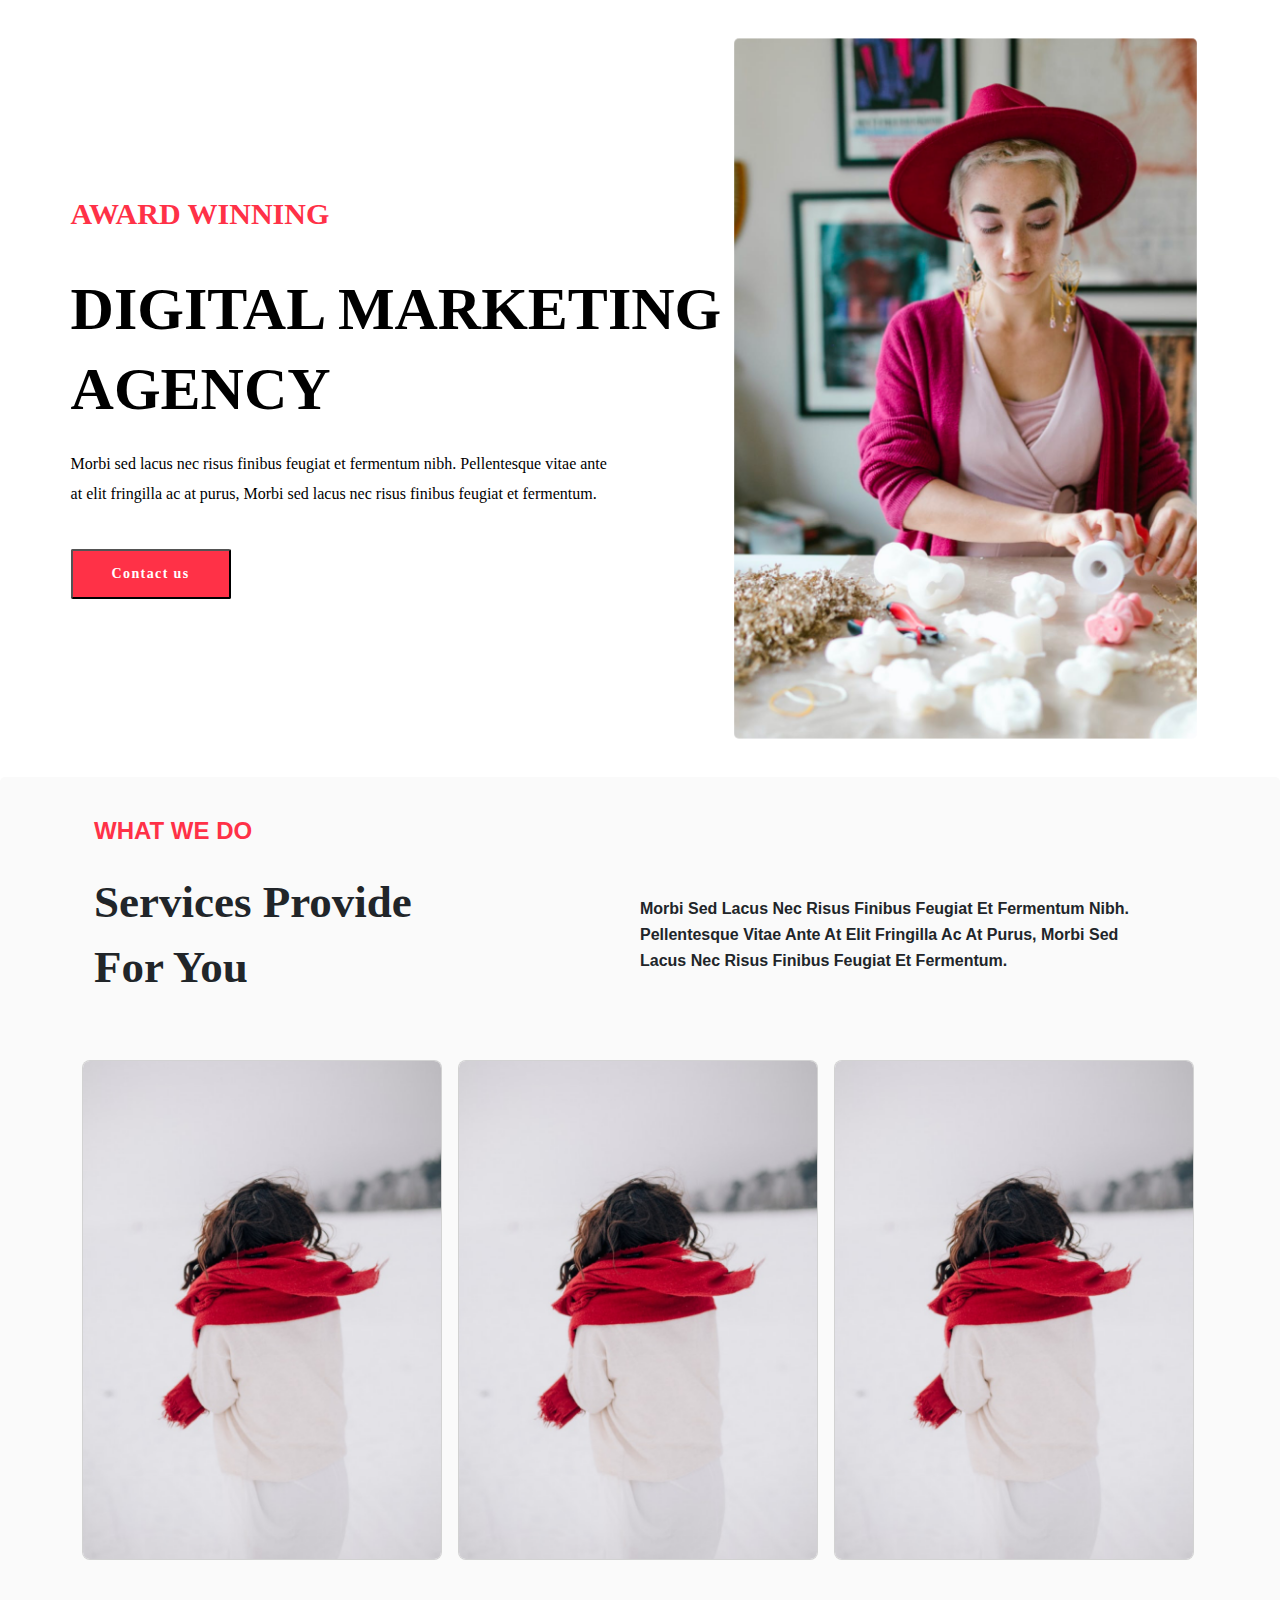
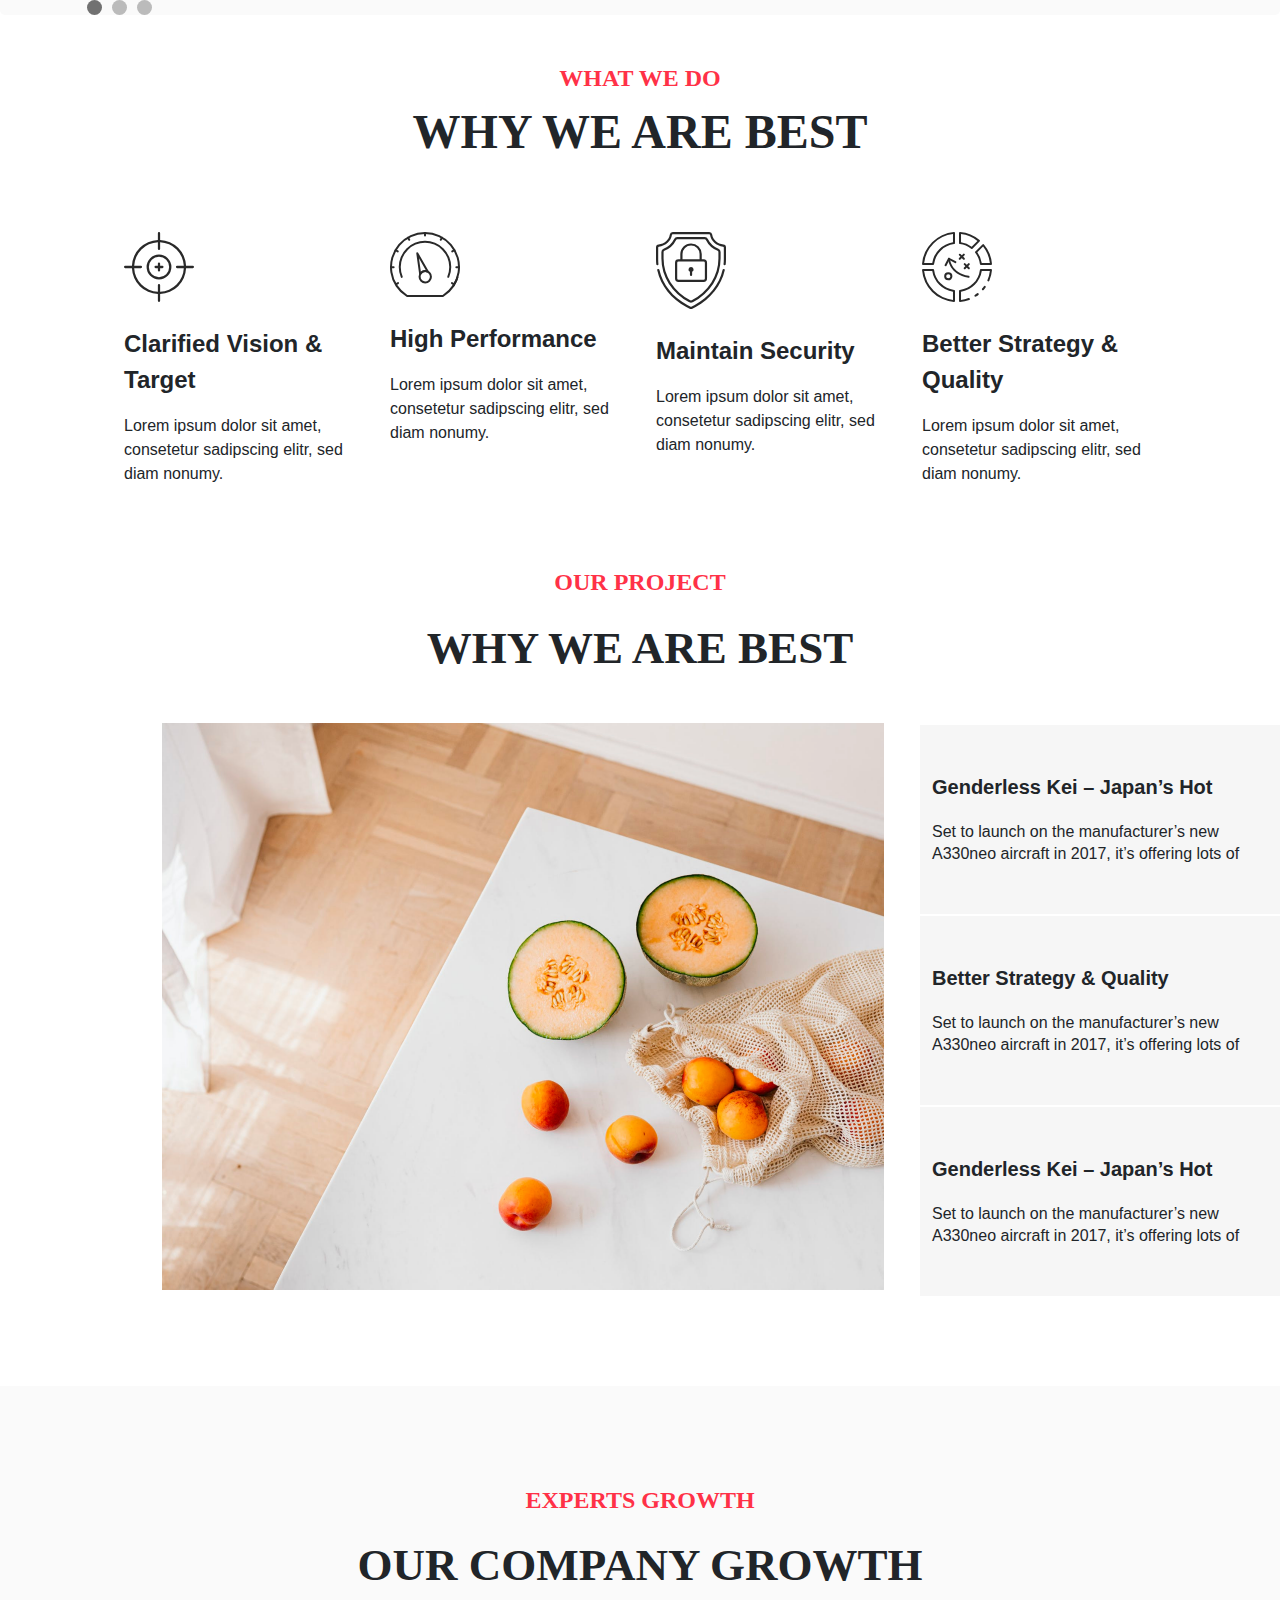
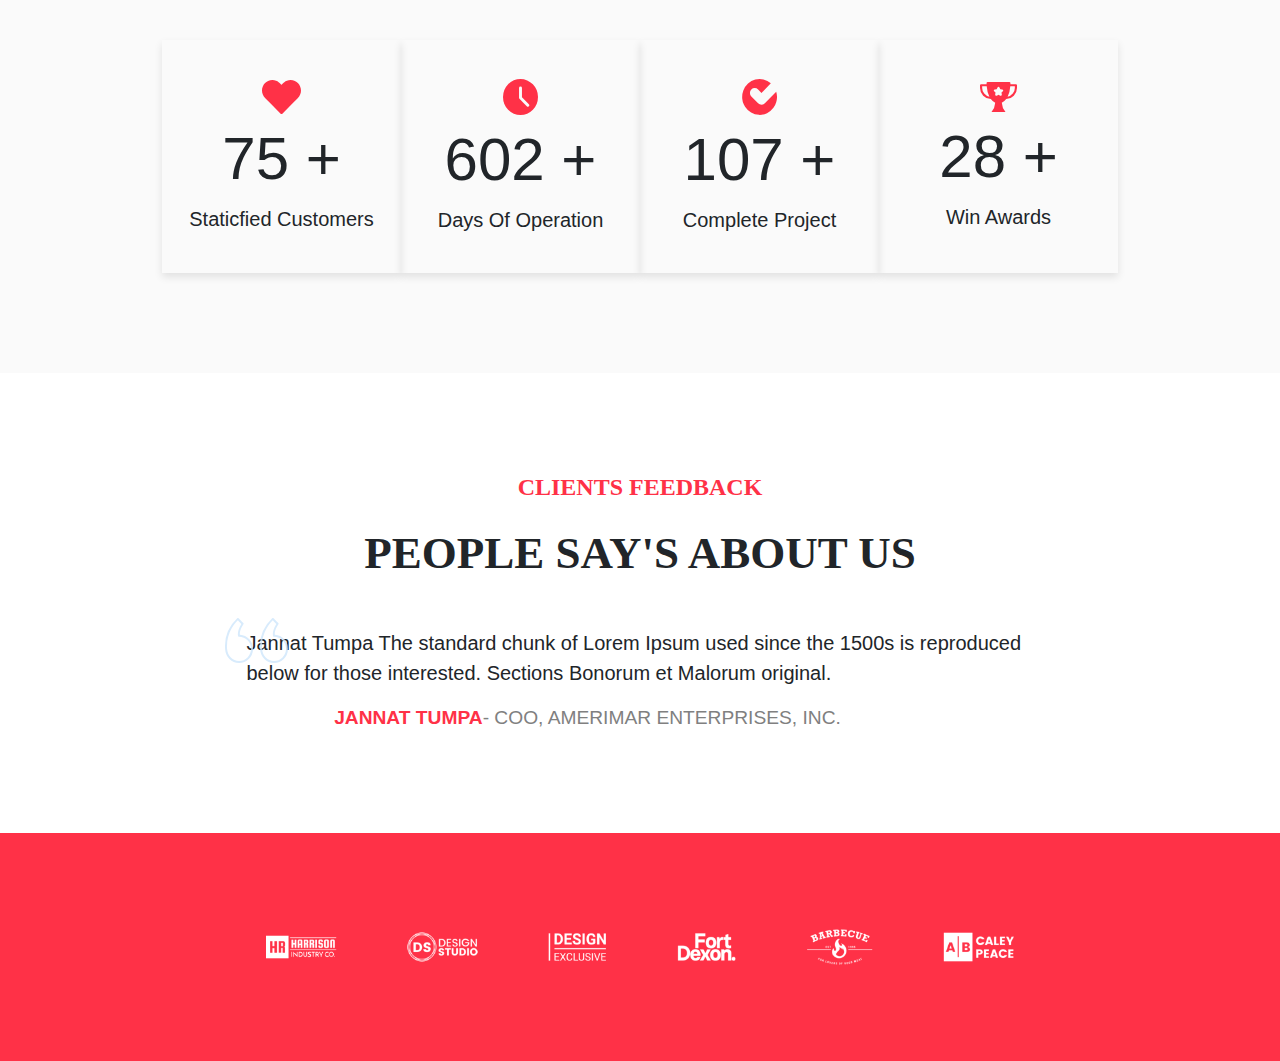
<file: index.html>
<!DOCTYPE html>
<html lang="en">
<head>
    <meta charset="UTF-8">
    <meta name="viewport" content="width=device-width, initial-scale=1.0">
    <title>Fyle Assignment</title>
    <link href="https://cdn.jsdelivr.net/npm/bootstrap@5.3.3/dist/css/bootstrap.min.css" rel="stylesheet" integrity="sha384-QWTKZyjpPEjISv5WaRU9OFeRpok6YctnYmDr5pNlyT2bRjXh0JMhjY6hW+ALEwIH" crossorigin="anonymous">
    <link rel="stylesheet" href="https://unpkg.com/swiper/swiper-bundle.min.css" />
    <link rel="stylesheet" href="styles.css">
    <link rel="icon" type="image/x-icon" href="https://gdm-catalog-fmapi-prod.imgix.net/ProductLogo/d46e1bd5-a89e-4934-89f1-8e1e251446e3.png?ixlib=react-9.0.3&ch=Width%2CDPR&auto=format&w=1678">
</head>
<body>
<!-- Form Section -->
<section id="contact-form-section" class="form">
    <form id="ajaxForm" action="https://getform.io/f/bolgmzya" method="POST">
        <div class="form-container container">
            <h1 class="form-heading">Talk to us</h1>
            <div class="row mb-3">
                <div class="col-12 input-wrapper">
                    <input type="email" name="email" class="email" placeholder="Work email*" required />
                </div>
            </div>
            <div class="row mb-3">
                <div class="col-md-6 input-wrapper">
                    <input type="text" name="first-name" class="text" placeholder="First name*" required />
                </div>
                <div class="col-md-6 input-wrapper">
                    <input type="text" name="last-name" class="text" placeholder="Last name*" required />
                </div>
            </div>
            <div class="row mb-3">
                <div class="col-12">
                    <div class="form-check d-flex justify-content-start">
                        <input type="checkbox" class="form-check-input" id="terms" required />
                        <label class="form-check-label" for="terms">
                            I agree to Fyle's terms and conditions, and provide consent to send me communication.
                        </label>
                    </div>
                </div>
            </div>
            <div class="row form-button-box">
                <div class="col-12">
                    <button class="form-button" type="submit">Contact us</button>
                </div>
            </div>
        </div>
    </form>
</section>

<!-- Landing Page Section -->
<section class="landing-page">
    <div class="landing-page container d-flex flex-column flex-md-row justify-content-around align-items-center">
        <div class="landing-left text-center text-md-start">
            <span class="landing-left-heading">Award Winning</span>
            <p class="landing-left-subheading">DIGITAL MARKETING <br>AGENCY</p>
            <p class="landing-left-paragraph">
                Morbi sed lacus nec risus finibus feugiat et fermentum nibh. Pellentesque vitae ante at elit fringilla ac at purus, Morbi sed lacus nec risus finibus feugiat et fermentum.
            </p>
            <button id="show-form-button" class="landing-left-button">Contact us</button>
        </div>
        <div class="landing-right mt-3 mt-md-0">
            <img class="landing-right-img img-fluid" src="./assets/LandingPage/hero.png" alt="Landing Hero Image" />
        </div>
    </div>
</section>

    <!--WhatweDo Section-->
    <section class="whatwedo">
        <div class="container">
            <div class="whatwedo-subheading container row justify-content-center align-items-center">
                <h5 class="whatwedo-heading text-left mb-4">WHAT WE DO</h5>
                <span class="whatwedo-subheading-1 col">Services provide <br>for you</span>
                <span class="whatwedo-subheading-2 col">Morbi sed lacus nec risus finibus feugiat et fermentum nibh. Pellentesque vitae ante at elit fringilla ac at purus, Morbi sed lacus nec risus finibus feugiat et fermentum.</span>
            </div>

            <div class="work" style="position: relative;">
                <div class="slider">
                    <div class="card">
                        <div class="img">
                            <img src="./assets/OurProject/1@2x.png" alt="img" draggable="false">
                        </div>
                        <div class="layer">
                            <img src="./assets/WhatweDo/icon.svg" alt="">
                            <h3>WEB DEVELOPMENT</h3>
                            <p>Lorem ipsum dolor sit, amet consectetur adipisicing elit. Et, quod impedit?</p>
                            <a class="btn" target="_blank" href="https://www.fylehq.com/">READ MORE <img class="arrow mt-2" src="./assets/WhatweDo/arrow.svg" alt=""></a>                    
                        </div>
                    </div>
                    <div class="card">
                        <div class="img">
                            <img src="./assets/OurProject/1@2x.png" alt="img" draggable="false">
                        </div>
                        <div class="layer">
                            <img src="./assets/WhatweDo/icon.svg" alt="">
                            <h3>WEB DEVELOPMENT</h3>
                            <p>Lorem ipsum dolor sit, amet consectetur adipisicing elit. Et, quod impedit?</p>
                            <a class="btn" target="_blank" href="https://www.fylehq.com/">READ MORE <img class="arrow mt-2" src="./assets/WhatweDo/arrow.svg" alt=""></a>                    
                        </div>
                    </div>
                    <div class="card">
                        <div class="img">
                            <img src="./assets/OurProject/1@2x.png" alt="img" draggable="false">
                        </div>
                        <div class="layer">
                            <img src="./assets/WhatweDo/icon.svg" alt="">
                            <h3>WEB DEVELOPMENT</h3>
                            <p>Lorem ipsum dolor sit, amet consectetur adipisicing elit. Et, quod impedit?</p>
                            <a class="btn" target="_blank" href="https://www.fylehq.com/">READ MORE <img class="arrow mt-2" src="./assets/WhatweDo/arrow.svg" alt=""></a>                    
                        </div>
                    </div>
                    <div class="card">
                        <div class="img">
                            <img src="./assets/OurProject/1@2x.png" alt="img" draggable="false">
                        </div>
                        <div class="layer">
                            <img src="./assets/WhatweDo/icon.svg" alt="">
                            <h3>WEB DEVELOPMENT</h3>
                            <p>Lorem ipsum dolor sit, amet consectetur adipisicing elit. Et, quod impedit?</p>
                            <a class="btn" target="_blank" href="https://www.fylehq.com/">READ MORE <img class="arrow mt-2" src="./assets/WhatweDo/arrow.svg" alt=""></a>                    
                        </div>
                    </div>
                    <div class="card">
                        <div class="img">
                            <img src="./assets/OurProject/1@2x.png" alt="img" draggable="false">
                        </div>
                        <div class="layer">
                            <img src="./assets/WhatweDo/icon.svg" alt="">
                            <h3>WEB DEVELOPMENT</h3>
                            <p>Lorem ipsum dolor sit, amet consectetur adipisicing elit. Et, quod impedit?</p>
                            <a class="btn" target="_blank" href="https://www.fylehq.com/">READ MORE <img class="arrow mt-2" src="./assets/WhatweDo/arrow.svg" alt=""></a>                    
                        </div>
                    </div>
                </div>

                <div class="dot-container">
                    <div class="dot active"></div>
                    <div class="dot"></div>
                    <div class="dot"></div>
                </div>

            </div>
        </div>
    </section>
    
    
     <!--Why Choose-->
    <section class="why-choose">
        <div class="whychoose container text-center">
            <h5 class="whychoose-heading">WHAT WE DO</h5>
            <h1 class="whychoose-subheading">WHY WE ARE BEST</h1>

            <div class="row pt-5">
                <div class="col whychoose-box p-3">
                    <img class="whychoose-img" src="./assets/WhyChooseUs/1.svg">
                    <span class="whatchoose-box-heading fw-bold">Clarified Vision & Target</span>
                    <p class="whatchoose-box-subheading">Lorem ipsum dolor sit amet, consetetur sadipscing elitr, sed diam nonumy.</p>
                </div>
                
                <div class="col whychoose-box  p-3">
                    <img class="whychoose-img" src="./assets/WhyChooseUs/2.svg">
                    <span class="whatchoose-box-heading  fw-bold">High Performance</span>
                    <p class="whatchoose-box-subheading">Lorem ipsum dolor sit amet, consetetur sadipscing elitr, sed diam nonumy.</p>
                </div>
                
                <div class="col whychoose-box  p-3">
                    <img class="whychoose-img" src="./assets/WhyChooseUs/3.svg">
                    <span class="whatchoose-box-heading fw-bold">Maintain Security</span>
                    <p class="whatchoose-box-subheading">Lorem ipsum dolor sit amet, consetetur sadipscing elitr, sed diam nonumy.</p>
                </div>

                <div class="col whychoose-box p-3">
                    <img class="whychoose-img" src="./assets/WhyChooseUs/4.svg">
                    <span class="whatchoose-box-heading fw-bold">Better Strategy & Quality</span>
                    <p class="whatchoose-box-subheading">Lorem ipsum dolor sit amet, consetetur sadipscing elitr, sed diam nonumy.</p>
                </div>
            </div>
        </div>
    </section>
    
<!-- Our Project -->
<section class="our-project">
    <div class="container">
        <div class="our-project-box-one text-center">
            <h4 class="our-project-heading">OUR PROJECT</h4>
            <h2 class="our-project-subheading mt-4 mb-5">WHY WE ARE BEST</h2>
        </div>
        <div class="our-project-box-two">
            <div class="row">
                <div class="col-4 our-project-left">
                    <img class="our-project-img" src="./assets/OurProject/project1.png" id="project-img" />
                </div>
                <div class="col-2 our-project-right">
                    <div class="row our-project-right-box" data-img="./assets/OurProject/project1.png">
                        <span class="our-project-right-heading">Genderless Kei – Japan’s Hot</span>
                        <span class="our-project-right-subheading">Set to launch on the manufacturer’s new A330neo aircraft in 2017, it’s offering lots of</span>
                    </div>
                    <div class="row our-project-right-box" data-img="./assets/OurProject/1@2x.png">
                        <span class="our-project-right-heading">Better Strategy & Quality</span>
                        <span class="our-project-right-subheading">Set to launch on the manufacturer’s new A330neo aircraft in 2017, it’s offering lots of</span>
                    </div>
                    <div class="row our-project-right-box" data-img="./assets/OurProject/project3.png">
                        <span class="our-project-right-heading">Genderless Kei – Japan’s Hot</span>
                        <span class="our-project-right-subheading">Set to launch on the manufacturer’s new A330neo aircraft in 2017, it’s offering lots of</span>
                    </div>
                </div>
            </div>
        </div>
    </div>
</section>

    
    <!--Expert Growth-->
    <section class="expert-growth">
        <div class="container">
            <div class="our-project-box-one text-center">
                <h4 class="our-project-heading">EXPERTS GROWTH</h4>
                <h2 class="our-project-subheading mt-4 mb-5">OUR COMPANY GROWTH</h2>
            </div>
    
            <div class="expert-growth-bottom d-flex flex-row">
                <div class="expert-growth-box">
                    <span class="expert-growth-box-svg"><img src="./assets/ExpertGrowth/heart.svg"/></span>
                    <span class="expert-growth-box-number">199 +</span>
                    <span class="expert-growth-box-text">Staticfied Customers</span>
                </div>
                <div class="expert-growth-box">
                    <span class="expert-growth-box-svg"><img src="./assets/ExpertGrowth/clock.svg"/></span>
                    <span class="expert-growth-box-number">1591 +</span>
                    <span class="expert-growth-box-text">Days Of Operation</span>
                </div>
                <div class="expert-growth-box">
                    <span class="expert-growth-box-svg"><img src="./assets/ExpertGrowth/Path.svg"/></span>
                    <span class="expert-growth-box-number">283 +</span>
                    <span class="expert-growth-box-text">Complete Project</span>
                </div>
                <div class="expert-growth-box">
                    <span class="expert-growth-box-svg"><img src="./assets/ExpertGrowth/prize.svg"/></span>
                    <span class="expert-growth-box-number">75 +</span>
                    <span class="expert-growth-box-text">Win Awards</span>
                </div>
            </div>
        </div>
    </section>

    <!--Footer-->
    <section class="footer">
        <div class="container">
            <div class="contain">
                <div class="our-project-box-one text-center">
                    <h4 class="our-project-heading">CLIENTS FEEDBACK</h4>
                    <h2 class="our-project-subheading mt-4 mb-5">PEOPLE SAY'S ABOUT US</h2>
                </div>
        
                    <div class="footer-box-two container position-relative">
                        <p class="our-project-para"><img class="our-project-para-img position-absolute bottom-90 opacity-75" src="./assets/Footer/Quotemarks-left.svg"/> Jannat Tumpa The standard chunk of Lorem Ipsum used since the 1500s is reproduced below for those interested. Sections Bonorum et Malorum original.</p>
                   </div>
                   <div class="our-project-reference">
                    <span class="our-project-first">JANNAT TUMPA </span>
                    <span class="our-project-second"> - COO, AMERIMAR ENTERPRISES, INC.</span>
                </div>
            </div>
        </div>
        <div class="d-flex justify-content-center p-3 image-container ">
            <img src="./assets/Footer/Group 500.png" class="" alt="Centered Image">
          </div>
    </section>

     <script src="https://code.jquery.com/jquery-3.6.0.min.js"></script>
    <script src="https://ajax.googleapis.com/ajax/libs/jquery/3.6.0/jquery.min.js"></script>
    <script src="https://cdn.jsdelivr.net/npm/bootstrap@5.3.3/dist/js/bootstrap.bundle.min.js" integrity="sha384-YvpcrYf0tY3lHB60NNkmXc5s9fDVZLESaAA55NDzOxhy9GkcIdslK1eN7N6jIeHz" crossorigin="anonymous"></script>
    <script src="https://cdn.jsdelivr.net/npm/@popperjs/core@2.11.8/dist/umd/popper.min.js" integrity="sha384-I7E8VVD/ismYTF4hNIPjVp/Zjvgyol6VFvRkX/vR+Vc4jQkC+hVqc2pM8ODewa9r" crossorigin="anonymous"></script>
    <script src="https://cdn.jsdelivr.net/npm/bootstrap@5.3.3/dist/js/bootstrap.min.js" integrity="sha384-0pUGZvbkm6XF6gxjEnlmuGrJXVbNuzT9qBBavbLwCsOGabYfZo0T0to5eqruptLy" crossorigin="anonymous"></script>
    <script src="https://unpkg.com/swiper/swiper-bundle.min.js"></script>
    <script src="script.js"></script>
</body>
</html>
</file>
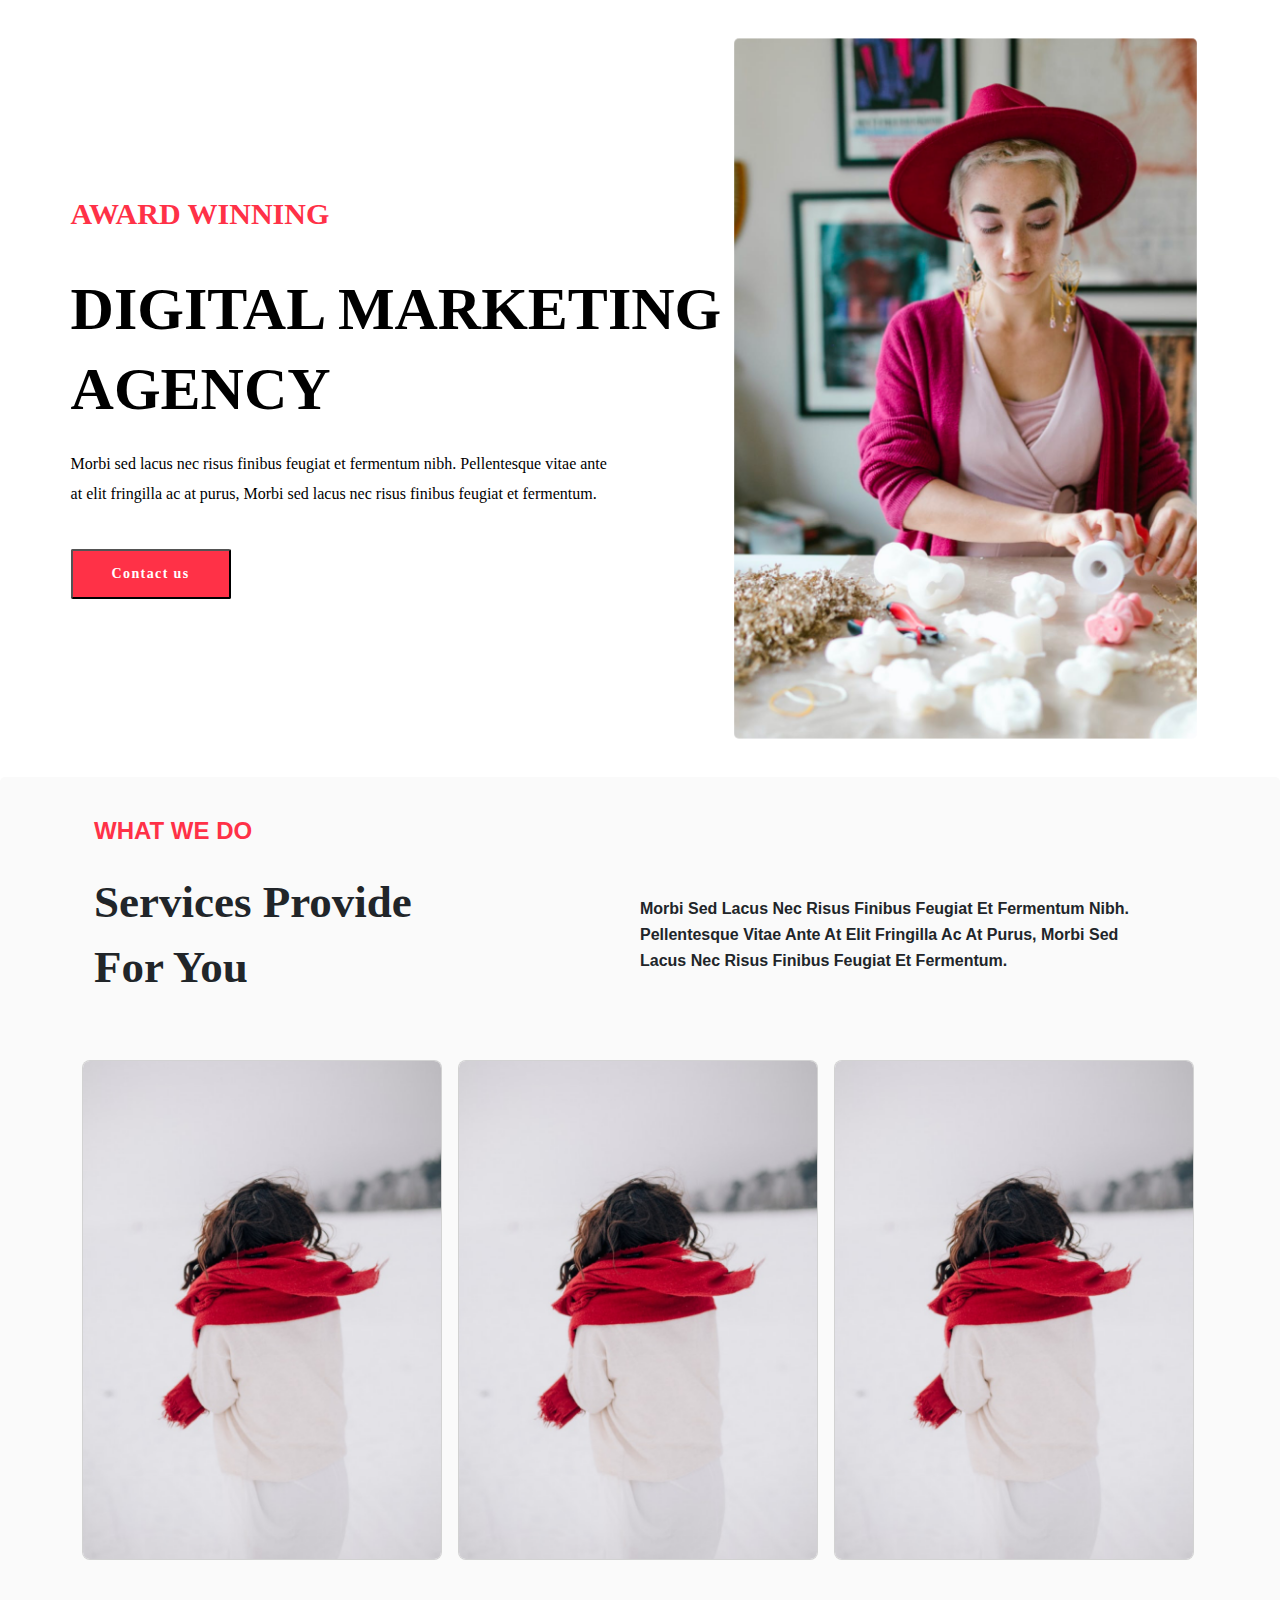
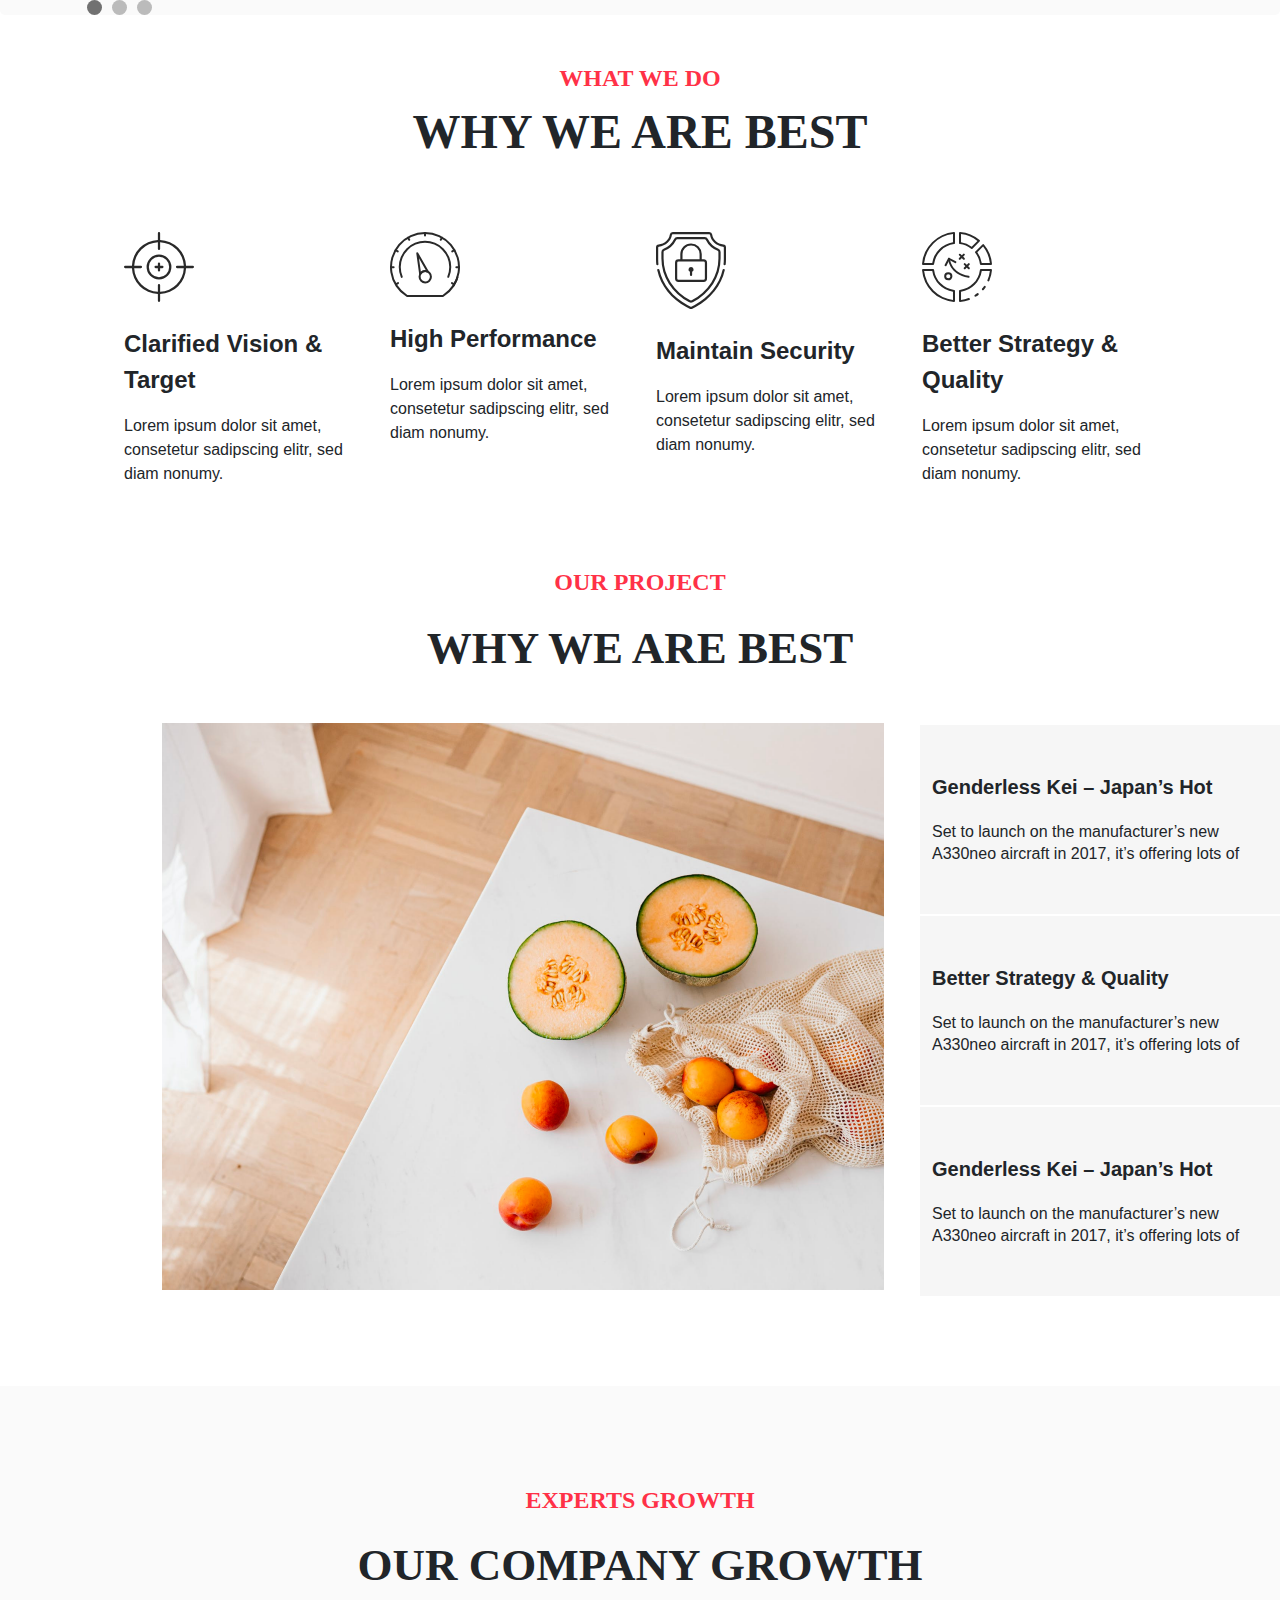
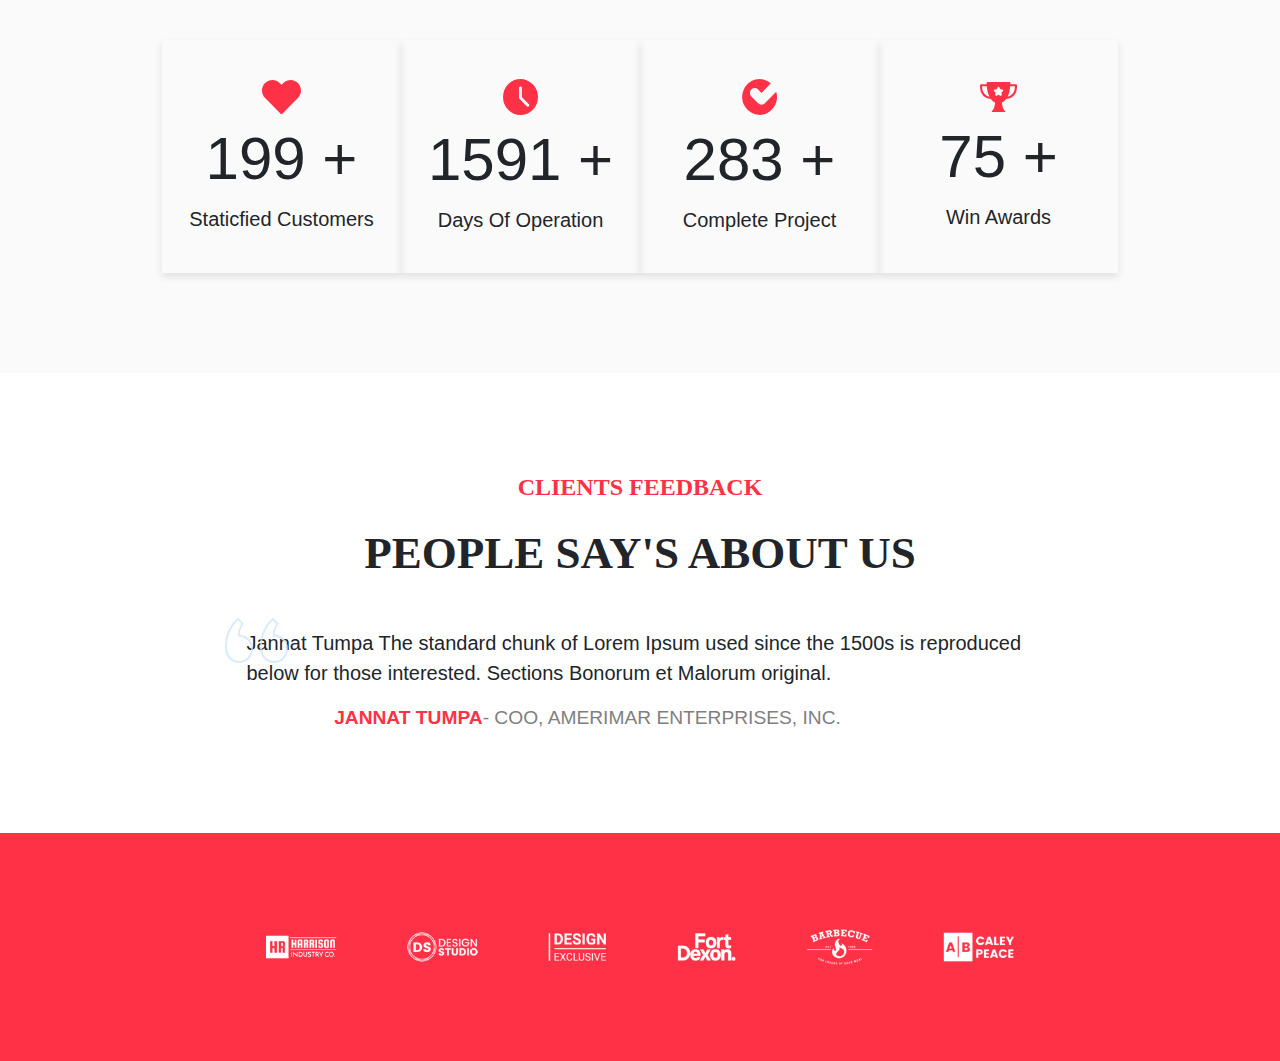
<file: fyle.html>
<!DOCTYPE html>
<html lang="en">
<head>
    <meta charset="UTF-8">
    <meta name="viewport" content="width=device-width, initial-scale=1.0">
    <title>Fyle Assignment</title>
    <link href="https://cdn.jsdelivr.net/npm/bootstrap@5.3.3/dist/css/bootstrap.min.css" rel="stylesheet" integrity="sha384-QWTKZyjpPEjISv5WaRU9OFeRpok6YctnYmDr5pNlyT2bRjXh0JMhjY6hW+ALEwIH" crossorigin="anonymous">
    <link rel="stylesheet" href="https://unpkg.com/swiper/swiper-bundle.min.css" />
    <link rel="stylesheet" href="fyle.css">
    <link rel="icon" type="image/x-icon" href="https://gdm-catalog-fmapi-prod.imgix.net/ProductLogo/d46e1bd5-a89e-4934-89f1-8e1e251446e3.png?ixlib=react-9.0.3&ch=Width%2CDPR&auto=format&w=1678">
</head>
<body>
<!-- Form Section -->
<section id="contact-form-section" class="form">
    <form id="ajaxForm" action="https://getform.io/f/bolgmzya" method="POST">
        <div class="form-container container">
            <h1 class="form-heading">Talk to us</h1>
            <div class="row mb-3">
                <div class="col-12 input-wrapper">
                    <input type="email" name="email" class="email" placeholder="Work email*" required />
                </div>
            </div>
            <div class="row mb-3">
                <div class="col-md-6 input-wrapper">
                    <input type="text" name="first-name" class="text" placeholder="First name*" required />
                </div>
                <div class="col-md-6 input-wrapper">
                    <input type="text" name="last-name" class="text" placeholder="Last name*" required />
                </div>
            </div>
            <div class="row mb-3">
                <div class="col-12">
                    <div class="form-check d-flex justify-content-start">
                        <input type="checkbox" class="form-check-input" id="terms" required />
                        <label class="form-check-label" for="terms">
                            I agree to Fyle's terms and conditions, and provide consent to send me communication.
                        </label>
                    </div>
                </div>
            </div>
            <div class="row form-button-box">
                <div class="col-12">
                    <button class="form-button" type="submit">Contact us</button>
                </div>
            </div>
        </div>
    </form>
</section>

<!-- Landing Page Section -->
<section class="landing-page">
    <div class="landing-page container d-flex flex-column flex-md-row justify-content-around align-items-center">
        <div class="landing-left text-center text-md-start">
            <span class="landing-left-heading">Award Winning</span>
            <p class="landing-left-subheading">DIGITAL MARKETING <br>AGENCY</p>
            <p class="landing-left-paragraph">
                Morbi sed lacus nec risus finibus feugiat et fermentum nibh. Pellentesque vitae ante at elit fringilla ac at purus, Morbi sed lacus nec risus finibus feugiat et fermentum.
            </p>
            <button id="show-form-button" class="landing-left-button">Contact us</button>
        </div>
        <div class="landing-right mt-3 mt-md-0">
            <img class="landing-right-img img-fluid" src="./assets/LandingPage/hero.png" alt="Landing Hero Image" />
        </div>
    </div>
</section>

    <!--WhatweDo Section-->
    <section class="whatwedo">
        <div class="container">
            <div class="whatwedo-subheading container row justify-content-center align-items-center">
                <h5 class="whatwedo-heading text-left mb-4">WHAT WE DO</h5>
                <span class="whatwedo-subheading-1 col">Services provide <br>for you</span>
                <span class="whatwedo-subheading-2 col">Morbi sed lacus nec risus finibus feugiat et fermentum nibh. Pellentesque vitae ante at elit fringilla ac at purus, Morbi sed lacus nec risus finibus feugiat et fermentum.</span>
            </div>

            <div class="work" style="position: relative;">
                <div class="slider">
                    <div class="card">
                        <div class="img">
                            <img src="assets/OurProject/1@2x.png" alt="img" draggable="false">
                        </div>
                        <div class="layer">
                            <img src="assets/WhatweDo/icon.svg" alt="">
                            <h3>WEB DEVELOPMENT</h3>
                            <p>Lorem ipsum dolor sit, amet consectetur adipisicing elit. Et, quod impedit?</p>
                            <a class="btn" target="_blank" href="https://www.fylehq.com/">READ MORE <img class="arrow mt-2" src="assets/WhatweDo/arrow.svg" alt=""></a>                    
                        </div>
                    </div>
                    <div class="card">
                        <div class="img">
                            <img src="assets/OurProject/1@2x.png" alt="img" draggable="false">
                        </div>
                        <div class="layer">
                            <img src="assets/WhatweDo/icon.svg" alt="">
                            <h3>WEB DEVELOPMENT</h3>
                            <p>Lorem ipsum dolor sit, amet consectetur adipisicing elit. Et, quod impedit?</p>
                            <a class="btn" target="_blank" href="https://www.fylehq.com/">READ MORE <img class="arrow mt-2" src="assets/WhatweDo/arrow.svg" alt=""></a>                    
                        </div>
                    </div>
                    <div class="card">
                        <div class="img">
                            <img src="assets/OurProject/1@2x.png" alt="img" draggable="false">
                        </div>
                        <div class="layer">
                            <img src="assets/WhatweDo/icon.svg" alt="">
                            <h3>WEB DEVELOPMENT</h3>
                            <p>Lorem ipsum dolor sit, amet consectetur adipisicing elit. Et, quod impedit?</p>
                            <a class="btn" target="_blank" href="https://www.fylehq.com/">READ MORE <img class="arrow mt-2" src="assets/WhatweDo/arrow.svg" alt=""></a>                    
                        </div>
                    </div>
                    <div class="card">
                        <div class="img">
                            <img src="assets/OurProject/1@2x.png" alt="img" draggable="false">
                        </div>
                        <div class="layer">
                            <img src="assets/WhatweDo/icon.svg" alt="">
                            <h3>WEB DEVELOPMENT</h3>
                            <p>Lorem ipsum dolor sit, amet consectetur adipisicing elit. Et, quod impedit?</p>
                            <a class="btn" target="_blank" href="https://www.fylehq.com/">READ MORE <img class="arrow mt-2" src="assets/WhatweDo/arrow.svg" alt=""></a>                    
                        </div>
                    </div>
                    <div class="card">
                        <div class="img">
                            <img src="assets/OurProject/1@2x.png" alt="img" draggable="false">
                        </div>
                        <div class="layer">
                            <img src="assets/WhatweDo/icon.svg" alt="">
                            <h3>WEB DEVELOPMENT</h3>
                            <p>Lorem ipsum dolor sit, amet consectetur adipisicing elit. Et, quod impedit?</p>
                            <a class="btn" target="_blank" href="https://www.fylehq.com/">READ MORE <img class="arrow mt-2" src="assets/WhatweDo/arrow.svg" alt=""></a>                    
                        </div>
                    </div>
                </div>

                <div class="dot-container">
                    <div class="dot active"></div>
                    <div class="dot"></div>
                    <div class="dot"></div>
                </div>

            </div>
        </div>
    </section>
    
    
     <!--Why Choose-->
    <section class="why-choose">
        <div class="whychoose container text-center">
            <h5 class="whychoose-heading">WHAT WE DO</h5>
            <h1 class="whychoose-subheading">WHY WE ARE BEST</h1>

            <div class="row pt-5">
                <div class="col whychoose-box p-3">
                    <img class="whychoose-img" src="/assets/WhyChooseUs/1.svg">
                    <span class="whatchoose-box-heading fw-bold">Clarified Vision & Target</span>
                    <p class="whatchoose-box-subheading">Lorem ipsum dolor sit amet, consetetur sadipscing elitr, sed diam nonumy.</p>
                </div>
                
                <div class="col whychoose-box  p-3">
                    <img class="whychoose-img" src="/assets/WhyChooseUs/2.svg">
                    <span class="whatchoose-box-heading  fw-bold">High Performance</span>
                    <p class="whatchoose-box-subheading">Lorem ipsum dolor sit amet, consetetur sadipscing elitr, sed diam nonumy.</p>
                </div>
                
                <div class="col whychoose-box  p-3">
                    <img class="whychoose-img" src="/assets/WhyChooseUs/3.svg">
                    <span class="whatchoose-box-heading fw-bold">Maintain Security</span>
                    <p class="whatchoose-box-subheading">Lorem ipsum dolor sit amet, consetetur sadipscing elitr, sed diam nonumy.</p>
                </div>

                <div class="col whychoose-box p-3">
                    <img class="whychoose-img" src="/assets/WhyChooseUs/4.svg">
                    <span class="whatchoose-box-heading fw-bold">Better Strategy & Quality</span>
                    <p class="whatchoose-box-subheading">Lorem ipsum dolor sit amet, consetetur sadipscing elitr, sed diam nonumy.</p>
                </div>
            </div>
        </div>
    </section>
    
<!-- Our Project -->
<section class="our-project">
    <div class="container">
        <div class="our-project-box-one text-center">
            <h4 class="our-project-heading">OUR PROJECT</h4>
            <h2 class="our-project-subheading mt-4 mb-5">WHY WE ARE BEST</h2>
        </div>
        <div class="our-project-box-two">
            <div class="row">
                <div class="col-4 our-project-left">
                    <img class="our-project-img" src="/assets/OurProject/project1.png" id="project-img" />
                </div>
                <div class="col-2 our-project-right">
                    <div class="row our-project-right-box" data-img="/assets/OurProject/project1.png">
                        <span class="our-project-right-heading">Genderless Kei – Japan’s Hot</span>
                        <span class="our-project-right-subheading">Set to launch on the manufacturer’s new A330neo aircraft in 2017, it’s offering lots of</span>
                    </div>
                    <div class="row our-project-right-box" data-img="/assets/OurProject/1@2x.png">
                        <span class="our-project-right-heading">Better Strategy & Quality</span>
                        <span class="our-project-right-subheading">Set to launch on the manufacturer’s new A330neo aircraft in 2017, it’s offering lots of</span>
                    </div>
                    <div class="row our-project-right-box" data-img="./assets/OurProject/project3.png">
                        <span class="our-project-right-heading">Genderless Kei – Japan’s Hot</span>
                        <span class="our-project-right-subheading">Set to launch on the manufacturer’s new A330neo aircraft in 2017, it’s offering lots of</span>
                    </div>
                </div>
            </div>
        </div>
    </div>
</section>

    
    <!--Expert Growth-->
    <section class="expert-growth">
        <div class="container">
            <div class="our-project-box-one text-center">
                <h4 class="our-project-heading">EXPERTS GROWTH</h4>
                <h2 class="our-project-subheading mt-4 mb-5">OUR COMPANY GROWTH</h2>
            </div>
    
            <div class="expert-growth-bottom d-flex flex-row">
                <div class="expert-growth-box">
                    <span class="expert-growth-box-svg"><img src="assets/ExpertGrowth/heart.svg"/></span>
                    <span class="expert-growth-box-number">199 +</span>
                    <span class="expert-growth-box-text">Staticfied Customers</span>
                </div>
                <div class="expert-growth-box">
                    <span class="expert-growth-box-svg"><img src="assets/ExpertGrowth/clock.svg"/></span>
                    <span class="expert-growth-box-number">1591 +</span>
                    <span class="expert-growth-box-text">Days Of Operation</span>
                </div>
                <div class="expert-growth-box">
                    <span class="expert-growth-box-svg"><img src="assets/ExpertGrowth/Path.svg"/></span>
                    <span class="expert-growth-box-number">283 +</span>
                    <span class="expert-growth-box-text">Complete Project</span>
                </div>
                <div class="expert-growth-box">
                    <span class="expert-growth-box-svg"><img src="assets/ExpertGrowth/prize.svg"/></span>
                    <span class="expert-growth-box-number">75 +</span>
                    <span class="expert-growth-box-text">Win Awards</span>
                </div>
            </div>
        </div>
    </section>

    <!--Footer-->
    <section class="footer">
        <div class="container">
            <div class="contain">
                <div class="our-project-box-one text-center">
                    <h4 class="our-project-heading">CLIENTS FEEDBACK</h4>
                    <h2 class="our-project-subheading mt-4 mb-5">PEOPLE SAY'S ABOUT US</h2>
                </div>
        
                    <div class="footer-box-two container position-relative">
                        <p class="our-project-para"><img class="our-project-para-img position-absolute bottom-90 opacity-75" src="assets/Footer/Quotemarks-left.svg"/> Jannat Tumpa The standard chunk of Lorem Ipsum used since the 1500s is reproduced below for those interested. Sections Bonorum et Malorum original.</p>
                   </div>
                   <div class="our-project-reference">
                    <span class="our-project-first">JANNAT TUMPA </span>
                    <span class="our-project-second"> - COO, AMERIMAR ENTERPRISES, INC.</span>
                </div>
            </div>
        </div>
        <div class="d-flex justify-content-center p-3 image-container ">
            <img src="assets/Footer/Group 500.png" class="" alt="Centered Image">
          </div>
    </section>

    <script src="https://cdn.jsdelivr.net/npm/bootstrap@5.3.3/dist/js/bootstrap.bundle.min.js" integrity="sha384-YvpcrYf0tY3lHB60NNkmXc5s9fDVZLESaAA55NDzOxhy9GkcIdslK1eN7N6jIeHz" crossorigin="anonymous"></script>
    <script src="https://cdn.jsdelivr.net/npm/@popperjs/core@2.11.8/dist/umd/popper.min.js" integrity="sha384-I7E8VVD/ismYTF4hNIPjVp/Zjvgyol6VFvRkX/vR+Vc4jQkC+hVqc2pM8ODewa9r" crossorigin="anonymous"></script>
    <script src="https://cdn.jsdelivr.net/npm/bootstrap@5.3.3/dist/js/bootstrap.min.js" integrity="sha384-0pUGZvbkm6XF6gxjEnlmuGrJXVbNuzT9qBBavbLwCsOGabYfZo0T0to5eqruptLy" crossorigin="anonymous"></script>
    <script src="https://unpkg.com/swiper/swiper-bundle.min.js"></script>
    <script src="fyle.js"></script>
</body>
</html>
</file>
<file: styles.css>
* { 
    box-sizing: border-box;
    margin: 0; /* Ensure no default margins */
    font-family: 'Poppins', sans-serif; /* Default font for the body */
    padding: 0;
}

/* Section-Form */
/* Form container styles */
.form-container {
    max-width: 450px;
    margin: 0 auto;
    padding: 20px;
    background-color: white;
    border: 1px solid #6F718F99;
    border-radius: 5px;
    box-shadow: 0 0 10px rgba(0, 0, 0, 0.1);
}

/* Form button box styles */
.form-button-box {
    text-align: center;
    margin-top: 20px;
}

/* Form button styles */
.form-button {
    background-color: #FF3366;
    color: white;
    width: 100%;
    height: 52px;
    border: none;
    border-radius: 5px;
    display: block;
}

/* Form check label styles */
.form-check-label {
    font-size: 14px;
    color: #616678;
    padding: 5px 10px;
    opacity: 0.9;
}

/* Form check input styles */
.form-check-input {
    background-color: transparent;
}
.form-check-input:checked {
    background-color: #FF3366;
    border-color: #FF3366;
}
.form-check-input:checked + .form-check-label::before {
    background-color: #FF3366;
    border-color: #FF3366;
}

/* Form and background styles */
.form {
    display: none; /* Hidden by default */
    position: fixed;
    top: 0;
    left: 0;
    width: 100%;
    height: 100%;
    background: rgba(0, 0, 0, 0.5); /* Semi-transparent background */
    backdrop-filter: blur(5px); /* Blurred background */
    justify-content: center;
    align-items: center;
    z-index: 1000;
}

/* Form heading styles */
.form-heading {
    font-weight: 600;
    font-size: 20px;
    margin-bottom: 20px;
    color: #000;
    text-align: center;
}

/* Input wrapper styles */
.input-wrapper {
    position: relative;
    margin-bottom: 15px;
}

/* Input field styles */
.input-wrapper input {
    width: 100%;
    border: none;
    border-bottom: 1px solid #6F718F99;
    padding: 10px 0;
    box-sizing: border-box;
    outline: none;
}
.input-wrapper input::placeholder {
    color: #6F718F99;
}


/* Section-1 */
.landing-page {
    padding: 0px 0;
}

.landing-left-heading {
    font: 600 30px/110px Cormorant SC;
    color: #FF3147;
    text-transform: uppercase;
    text-align: left;
    margin-bottom: 20px; 
}

.landing-left-subheading {
    font: bold 60px/80px Cormorant SC;
    color: #000000;
    text-transform: uppercase;
    text-align: left;
    margin-bottom: 20px; 
}

.landing-left-paragraph {
    font: normal 16px/30px Poppins;
    color: #000000;
    text-align: left;
    width: 543px; 
    margin-bottom: 20px; 
}

.landing-left-button {
    background-color: #FF3147;
    font: 600 14px/26px Poppins;
    letter-spacing: 1.4px;
    border-radius: 2px;
    width: 160px;
    height: 50px;
    color: white;
    text-align: center;
    margin-top: 20px;
    display: inline-block; 
}

.landing-right-img {
    width: 100%;
    max-width: 487px; 
    height: auto;
    display: block; 
    margin-top: 20px; 
    scale: 0.95;
}

/* Section-2 */

.whatwedo {
    background-color: #fafafa;
    padding: 40px;
    border-radius: 5px;
    margin-top: 20px; 
    font: normal normal 600 24px/26px Cormorant SC;
}
.whatwedo-heading {
    color: #FF3147;
    font-weight: 550;
    font-size: 24px;
}
.whatwedo-subheading-1 {
    font: normal normal bold 45px/65px Cormorant SC;
        font-weight: 750;
    border-radius: 5px;
    text-transform: capitalize;

}
.whatwedo-subheading-2 {
    font-size: 16px;
    text-transform: capitalize;
}
/* Section-3 */
.whychoose {
    border-radius: 5px;
    padding: 50px;
}

.whychoose-heading {
    color: #FF3147;
    font-weight: 550;
    font: normal normal 600 24px/26px Cormorant SC;
    text-align: center;
}

.whychoose-subheading {
    font: normal normal bold 3em/65px Cormorant SC;
    font-weight: 700;
    height: 45px;
    text-align: center;
}

.whychoose-box {
    display: flex;
    flex-direction: column;
    font: normal normal medium 20px/80px Poppins;
}

.whychoose-img {
    width: 70px;
}

.whychoose-box > * {
    margin-top: 1em;
    text-align: left;
}

.whatchoose-box-heading {
    font-size: 1.5em;
}

.whatchoose-box-subheading {
    font-size: 1em;
}

/* Section-4 */
.our-project-right-box {
    display: flex;
    flex-direction: column;
    justify-content: center;
    align-items: center;
    gap: 20px;
    font: normal 20px/1.4 Poppins, sans-serif;
    cursor: pointer; /* Add cursor pointer to indicate hoverable area */
}

.our-project-right-heading {
    font-size: 20px;
    font-weight: 550;
}

.our-project-right-subheading {
    font-size: 16px;
}

.our-project {
    padding: 0 150px 90px 150px;
}

.our-project-box {
    display: flex;
    flex-direction: row;
}

.our-project-heading {
    color: #FF3147;
    font-size: 24px;
    font-weight: 600;
    font-family: "Cormorant SC", serif;
}

.our-project-subheading {
    font-size: 45px;
    font-weight: bold;
    font-family: "Cormorant SC", serif;
}

.our-project-box-two {
    display: flex;
    justify-content: center;
    align-items: center;
}

.our-project-left {
    overflow: hidden;
    width: 770px;
    height: 567px;
    border-radius: 5px;
}

.our-project-img {
    width: 100%;
    height: 100%;
    object-fit: cover;
    padding-right: 1.5em;
}

.our-project-right {
    border-radius: 5px;
}

.our-project-right-box {
    width: 370px;
    height: 189px;
    background: #F6F6F6;
    margin-top: 2px;
    font: normal 20px/1.4 Poppins, sans-serif;
    transition: background-color 0.3s, color 0.3s; /* Smooth transition for hover effect */
}

.our-project-right-box:hover {
    background-color: #ff3347;
    color: white;
}



/* Section-5 */
.expert-growth {
    background-color: #FAFAFA;
    padding: 100px 150px;
}

.expert-growth-bottom > * {
    margin: auto;
}

.expert-growth-box {
    width: 270px;
    height: 233px;
    display: flex;
    flex-direction: column;
    justify-content: center;
    align-items: center;
}

.expert-growth-box-number {
    font-size: 60px;
}

.expert-growth-box-text {
    font-size: 20px;
}

.expert-growth-box {
    position: relative;
    overflow: hidden;
    border: 1px solid transparent; /* Initially transparent border */
    box-shadow: 0 4px 8px rgba(0, 0, 0, 0.1); /* Shadow effect */
    transition: border-color 0.3s ease, box-shadow 0.3s ease; /* Transition for border and shadow */
}

.expert-growth-box:hover {
    border-color: ff3347; /* Light border color on hover */
    box-shadow: 0 20px 56px rgba(0, 0, 0, 0.2); /* Increased shadow on hover */
}

.expert-growth-box:hover .expert-growth-box-number,
.expert-growth-box:hover .expert-growth-box-text {
    z-index: 2;
    position: relative;
}

.expert-growth-box-svg img {
    display: block;
    width: 100%;
    height: auto;
}

.expert-growth-box-number,
.expert-growth-box-text {
    position: relative;
    z-index: 2;
}
/* Section-6 */

.contain {
    padding: 100px;
}

.footer-box-two {
    display: flex;
    flex-direction: column;
    justify-content: center;
    align-items: center;
    font-size: 20px;
    width: 831px;
}

.image-container {
    display: flex;
    justify-content: center;
    padding: 1rem;
    background-color: #FF3147;
}

.our-project-reference {
    display: flex;
    flex-direction: row;
    justify-content: center;
    align-items: center;
    width: 821px;
    padding-right: 10px;
    font-size: 1.2em;
}

.our-project-first {
    color: #FF3147;
    font-weight: 600;
}

.our-project-second {
    color: gray;
    font-weight: 100;
}

.image-container img {
    padding: 80px 250px;
    max-width: 100%;
    height: auto;
}

.our-project-para {
    padding-left: 10px;
}

.our-project-para-img {
    position: absolute;
    top: -10px;
    left: 0;
}



/* Landing button cursor pointer */
.landing-left-button {
    cursor: pointer;
}

/*Carousel*/
.slider {
    display: grid;
    grid-auto-flow: column;
    grid-auto-columns: calc((100% / 3) - 12px);
    overflow-x: auto;
    scroll-snap-type: x mandatory;
    gap: 16px;
    scroll-behavior: smooth;
    scrollbar-width: none;
    margin-top: 60px;
}

.slider::-webkit-scrollbar {
    display: none;
}

.card {
    scroll-snap-align: start;
    height: 500px;
    background: #fff;
    flex-direction: column;
    border-radius: 8px;
    display: flex;
    justify-content: center;
    align-items: center;
    position: relative;
    overflow: hidden;
}

.card .img {
    display: flex;
    justify-content: center;
    align-items: center;
}

.card img {
    width: 100%;
    height: auto;
    border-radius: 8px;
}

.layer {
    width: 100%;
    height: 0;
    color: #fafafa;
    background: #ff3147;
    border-radius: 8px;
    position: absolute;
    left: 0;
    bottom: 0;
    overflow: hidden;
    display: flex;
    align-items: center;
    justify-content: center;
    flex-direction: column;
    padding: 0 25px;
    text-align: center;
    font-size: 14px;
    transition: height 0.5s;
}

.card:hover .layer {
    height: 100%;
}

.layer img {
    width: 50px;
    height: 50px;
    margin-bottom: 15px;
}

.layer h3 {
    margin-bottom: 15px;
}

.btn {
    color: white;
    background: transparent;
    border: 1px solid white;
    padding: 10px 20px;
    text-decoration: none;
    display: inline-block;
    background-color: white;
    color: #ff3147;

}

.dot-container {
    display: flex;
    justify-content: flex-start;
    position: relative;
    bottom: -40px;
    right: 0;

}

.dot {
    height: 15px;
    width: 15px;
    margin: 0 5px;
    background-color: #bbb;
    border-radius: 50%;
    display: inline-block;
}

.dot.active {
    background-color: #717171;
}
</file>
<file: fyle.css>
* { 
    box-sizing: border-box;
    margin: 0; /* Ensure no default margins */
    font-family: 'Poppins', sans-serif; /* Default font for the body */
    padding: 0;
}

/* Section-Form */
/* Form container styles */
.form-container {
    max-width: 450px;
    margin: 0 auto;
    padding: 20px;
    background-color: white;
    border: 1px solid #6F718F99;
    border-radius: 5px;
    box-shadow: 0 0 10px rgba(0, 0, 0, 0.1);
}

/* Form button box styles */
.form-button-box {
    text-align: center;
    margin-top: 20px;
}

/* Form button styles */
.form-button {
    background-color: #FF3366;
    color: white;
    width: 100%;
    height: 52px;
    border: none;
    border-radius: 5px;
    display: block;
}

/* Form check label styles */
.form-check-label {
    font-size: 14px;
    color: #616678;
    padding: 5px 10px;
    opacity: 0.9;
}

/* Form check input styles */
.form-check-input {
    background-color: transparent;
}
.form-check-input:checked {
    background-color: #FF3366;
    border-color: #FF3366;
}
.form-check-input:checked + .form-check-label::before {
    background-color: #FF3366;
    border-color: #FF3366;
}

/* Form and background styles */
.form {
    display: none; /* Hidden by default */
    position: fixed;
    top: 0;
    left: 0;
    width: 100%;
    height: 100%;
    background: rgba(0, 0, 0, 0.5); /* Semi-transparent background */
    backdrop-filter: blur(5px); /* Blurred background */
    justify-content: center;
    align-items: center;
    z-index: 1000;
}

/* Form heading styles */
.form-heading {
    font-weight: 600;
    font-size: 20px;
    margin-bottom: 20px;
    color: #000;
    text-align: center;
}

/* Input wrapper styles */
.input-wrapper {
    position: relative;
    margin-bottom: 15px;
}

/* Input field styles */
.input-wrapper input {
    width: 100%;
    border: none;
    border-bottom: 1px solid #6F718F99;
    padding: 10px 0;
    box-sizing: border-box;
    outline: none;
}
.input-wrapper input::placeholder {
    color: #6F718F99;
}


/* Section-1 */
.landing-page {
    padding: 0px 0;
}

.landing-left-heading {
    font: 600 30px/110px Cormorant SC;
    color: #FF3147;
    text-transform: uppercase;
    text-align: left;
    margin-bottom: 20px; 
}

.landing-left-subheading {
    font: bold 60px/80px Cormorant SC;
    color: #000000;
    text-transform: uppercase;
    text-align: left;
    margin-bottom: 20px; 
}

.landing-left-paragraph {
    font: normal 16px/30px Poppins;
    color: #000000;
    text-align: left;
    width: 543px; 
    margin-bottom: 20px; 
}

.landing-left-button {
    background-color: #FF3147;
    font: 600 14px/26px Poppins;
    letter-spacing: 1.4px;
    border-radius: 2px;
    width: 160px;
    height: 50px;
    color: white;
    text-align: center;
    margin-top: 20px;
    display: inline-block; 
}

.landing-right-img {
    width: 100%;
    max-width: 487px; 
    height: auto;
    display: block; 
    margin-top: 20px; 
    scale: 0.95;
}

/* Section-2 */

.whatwedo {
    background-color: #fafafa;
    padding: 40px;
    border-radius: 5px;
    margin-top: 20px; 
    font: normal normal 600 24px/26px Cormorant SC;
}
.whatwedo-heading {
    color: #FF3147;
    font-weight: 550;
    font-size: 24px;
}
.whatwedo-subheading-1 {
    font: normal normal bold 45px/65px Cormorant SC;
        font-weight: 750;
    border-radius: 5px;
    text-transform: capitalize;

}
.whatwedo-subheading-2 {
    font-size: 16px;
    text-transform: capitalize;
}
/* Section-3 */
.whychoose {
    border-radius: 5px;
    padding: 50px;
}

.whychoose-heading {
    color: #FF3147;
    font-weight: 550;
    font: normal normal 600 24px/26px Cormorant SC;
    text-align: center;
}

.whychoose-subheading {
    font: normal normal bold 3em/65px Cormorant SC;
    font-weight: 700;
    height: 45px;
    text-align: center;
}

.whychoose-box {
    display: flex;
    flex-direction: column;
    font: normal normal medium 20px/80px Poppins;
}

.whychoose-img {
    width: 70px;
}

.whychoose-box > * {
    margin-top: 1em;
    text-align: left;
}

.whatchoose-box-heading {
    font-size: 1.5em;
}

.whatchoose-box-subheading {
    font-size: 1em;
}

/* Section-4 */
.our-project-right-box {
    display: flex;
    flex-direction: column;
    justify-content: center;
    align-items: center;
    gap: 20px;
    font: normal 20px/1.4 Poppins, sans-serif;
    cursor: pointer; /* Add cursor pointer to indicate hoverable area */
}

.our-project-right-heading {
    font-size: 20px;
    font-weight: 550;
}

.our-project-right-subheading {
    font-size: 16px;
}

.our-project {
    padding: 0 150px 90px 150px;
}

.our-project-box {
    display: flex;
    flex-direction: row;
}

.our-project-heading {
    color: #FF3147;
    font-size: 24px;
    font-weight: 600;
    font-family: "Cormorant SC", serif;
}

.our-project-subheading {
    font-size: 45px;
    font-weight: bold;
    font-family: "Cormorant SC", serif;
}

.our-project-box-two {
    display: flex;
    justify-content: center;
    align-items: center;
}

.our-project-left {
    overflow: hidden;
    width: 770px;
    height: 567px;
    border-radius: 5px;
}

.our-project-img {
    width: 100%;
    height: 100%;
    object-fit: cover;
    padding-right: 1.5em;
}

.our-project-right {
    border-radius: 5px;
}

.our-project-right-box {
    width: 370px;
    height: 189px;
    background: #F6F6F6;
    margin-top: 2px;
    font: normal 20px/1.4 Poppins, sans-serif;
    transition: background-color 0.3s, color 0.3s; /* Smooth transition for hover effect */
}

.our-project-right-box:hover {
    background-color: #ff3347;
    color: white;
}



/* Section-5 */
.expert-growth {
    background-color: #FAFAFA;
    padding: 100px 150px;
}

.expert-growth-bottom > * {
    margin: auto;
}

.expert-growth-box {
    width: 270px;
    height: 233px;
    display: flex;
    flex-direction: column;
    justify-content: center;
    align-items: center;
}

.expert-growth-box-number {
    font-size: 60px;
}

.expert-growth-box-text {
    font-size: 20px;
}

.expert-growth-box {
    position: relative;
    overflow: hidden;
    border: 1px solid transparent; /* Initially transparent border */
    box-shadow: 0 4px 8px rgba(0, 0, 0, 0.1); /* Shadow effect */
    transition: border-color 0.3s ease, box-shadow 0.3s ease; /* Transition for border and shadow */
}

.expert-growth-box:hover {
    border-color: ff3347; /* Light border color on hover */
    box-shadow: 0 20px 56px rgba(0, 0, 0, 0.2); /* Increased shadow on hover */
}

.expert-growth-box:hover .expert-growth-box-number,
.expert-growth-box:hover .expert-growth-box-text {
    z-index: 2;
    position: relative;
}

.expert-growth-box-svg img {
    display: block;
    width: 100%;
    height: auto;
}

.expert-growth-box-number,
.expert-growth-box-text {
    position: relative;
    z-index: 2;
}
/* Section-6 */

.contain {
    padding: 100px;
}

.footer-box-two {
    display: flex;
    flex-direction: column;
    justify-content: center;
    align-items: center;
    font-size: 20px;
    width: 831px;
}

.image-container {
    display: flex;
    justify-content: center;
    padding: 1rem;
    background-color: #FF3147;
}

.our-project-reference {
    display: flex;
    flex-direction: row;
    justify-content: center;
    align-items: center;
    width: 821px;
    padding-right: 10px;
    font-size: 1.2em;
}

.our-project-first {
    color: #FF3147;
    font-weight: 600;
}

.our-project-second {
    color: gray;
    font-weight: 100;
}

.image-container img {
    padding: 80px 250px;
    max-width: 100%;
    height: auto;
}

.our-project-para {
    padding-left: 10px;
}

.our-project-para-img {
    position: absolute;
    top: -10px;
    left: 0;
}



/* Landing button cursor pointer */
.landing-left-button {
    cursor: pointer;
}

/*Carousel*/
.slider {
    display: grid;
    grid-auto-flow: column;
    grid-auto-columns: calc((100% / 3) - 12px);
    overflow-x: auto;
    scroll-snap-type: x mandatory;
    gap: 16px;
    scroll-behavior: smooth;
    scrollbar-width: none;
    margin-top: 60px;
}

.slider::-webkit-scrollbar {
    display: none;
}

.card {
    scroll-snap-align: start;
    height: 500px;
    background: #fff;
    flex-direction: column;
    border-radius: 8px;
    display: flex;
    justify-content: center;
    align-items: center;
    position: relative;
    overflow: hidden;
}

.card .img {
    display: flex;
    justify-content: center;
    align-items: center;
}

.card img {
    width: 100%;
    height: auto;
    border-radius: 8px;
}

.layer {
    width: 100%;
    height: 0;
    color: #fafafa;
    background: #ff3147;
    border-radius: 8px;
    position: absolute;
    left: 0;
    bottom: 0;
    overflow: hidden;
    display: flex;
    align-items: center;
    justify-content: center;
    flex-direction: column;
    padding: 0 25px;
    text-align: center;
    font-size: 14px;
    transition: height 0.5s;
}

.card:hover .layer {
    height: 100%;
}

.layer img {
    width: 50px;
    height: 50px;
    margin-bottom: 15px;
}

.layer h3 {
    margin-bottom: 15px;
}

.btn {
    color: white;
    background: transparent;
    border: 1px solid white;
    padding: 10px 20px;
    text-decoration: none;
    display: inline-block;
}

.btn:hover {
    background: white;
    color: #ff3147;
}

.dot-container {
    display: flex;
    justify-content: flex-start;
    position: relative;
    bottom: -40px;
    right: 0;

}

.dot {
    height: 15px;
    width: 15px;
    margin: 0 5px;
    background-color: #bbb;
    border-radius: 50%;
    display: inline-block;
}

.dot.active {
    background-color: #717171;
}
</file>
